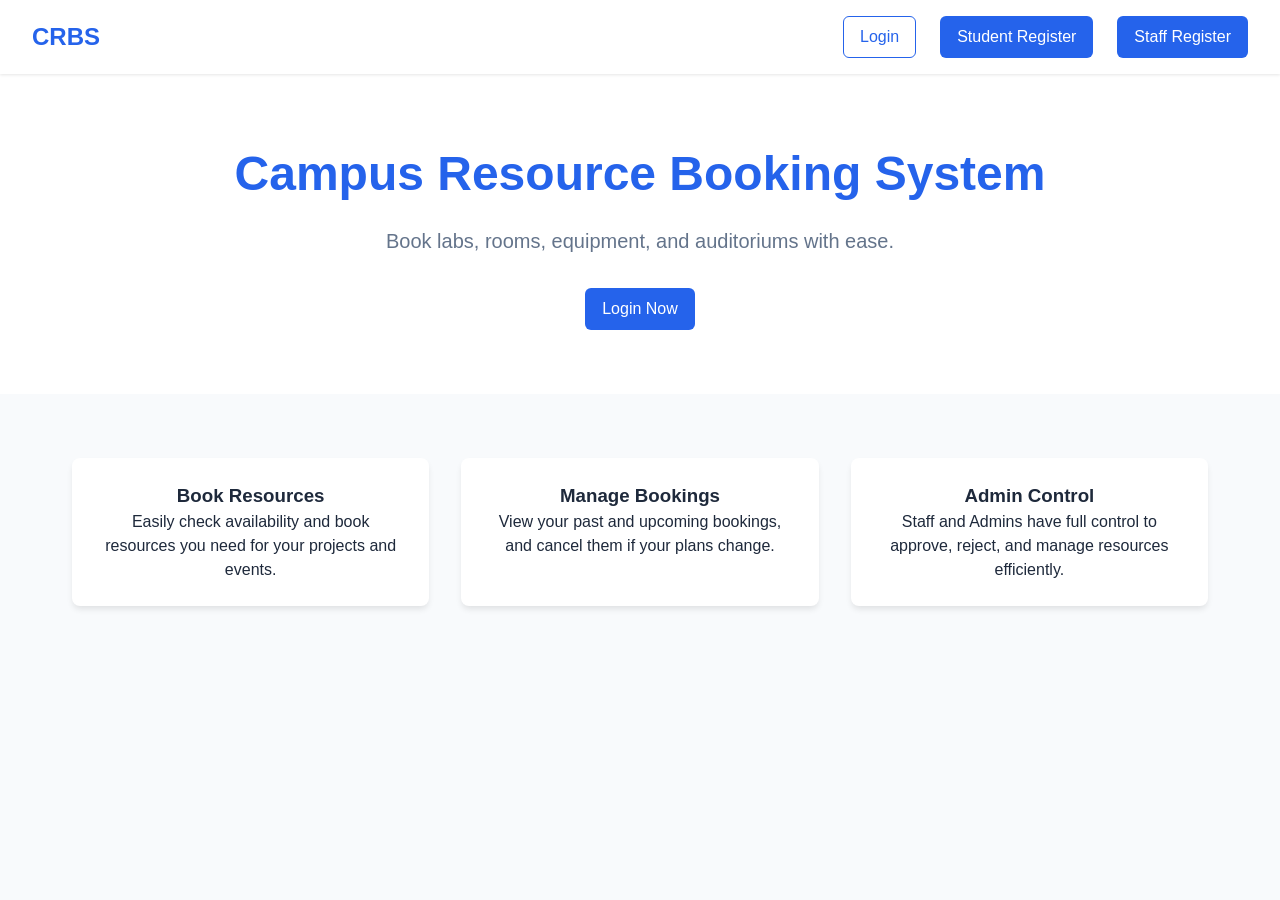
<file: frontend/index.html>
<!DOCTYPE html>
<html lang="en">
<head>
  <meta charset="UTF-8">
  <title>Campus Resource Booking System</title>
  <link rel="stylesheet" href="css/style.css">
</head>
<body>
  <nav class="navbar">
    <div class="logo">CRBS</div>
    <div class="nav-links">
      <a href="login.html" class="btn btn-outline">Login</a>
      <a href="register-student.html" class="btn btn-primary">Student Register</a>
      <a href="register-staff.html" class="btn btn-primary">Staff Register</a>
    </div>
  </nav>

  <section class="hero">
    <h1>Campus Resource Booking System</h1>
    <p>Book labs, rooms, equipment, and auditoriums with ease.</p>
    <div>
      <a href="login.html" class="btn btn-primary">Login Now</a>
    </div>
  </section>

  <section class="features">
    <div class="card text-center">
      <h3>Book Resources</h3>
      <p>Easily check availability and book resources you need for your projects and events.</p>
    </div>
    <div class="card text-center">
      <h3>Manage Bookings</h3>
      <p>View your past and upcoming bookings, and cancel them if your plans change.</p>
    </div>
    <div class="card text-center">
      <h3>Admin Control</h3>
      <p>Staff and Admins have full control to approve, reject, and manage resources efficiently.</p>
    </div>
  </section>

  <script src="js/api.js"></script>
  <script>
    if (getToken()) {
      const role = getRole();
      if (role === 'student') window.location.href = 'dashboard.html';
      else if (role === 'staff') window.location.href = 'staff.html';
      else if (role === 'admin') window.location.href = 'admin.html';
    }
  </script>
</body>
</html>
</file>
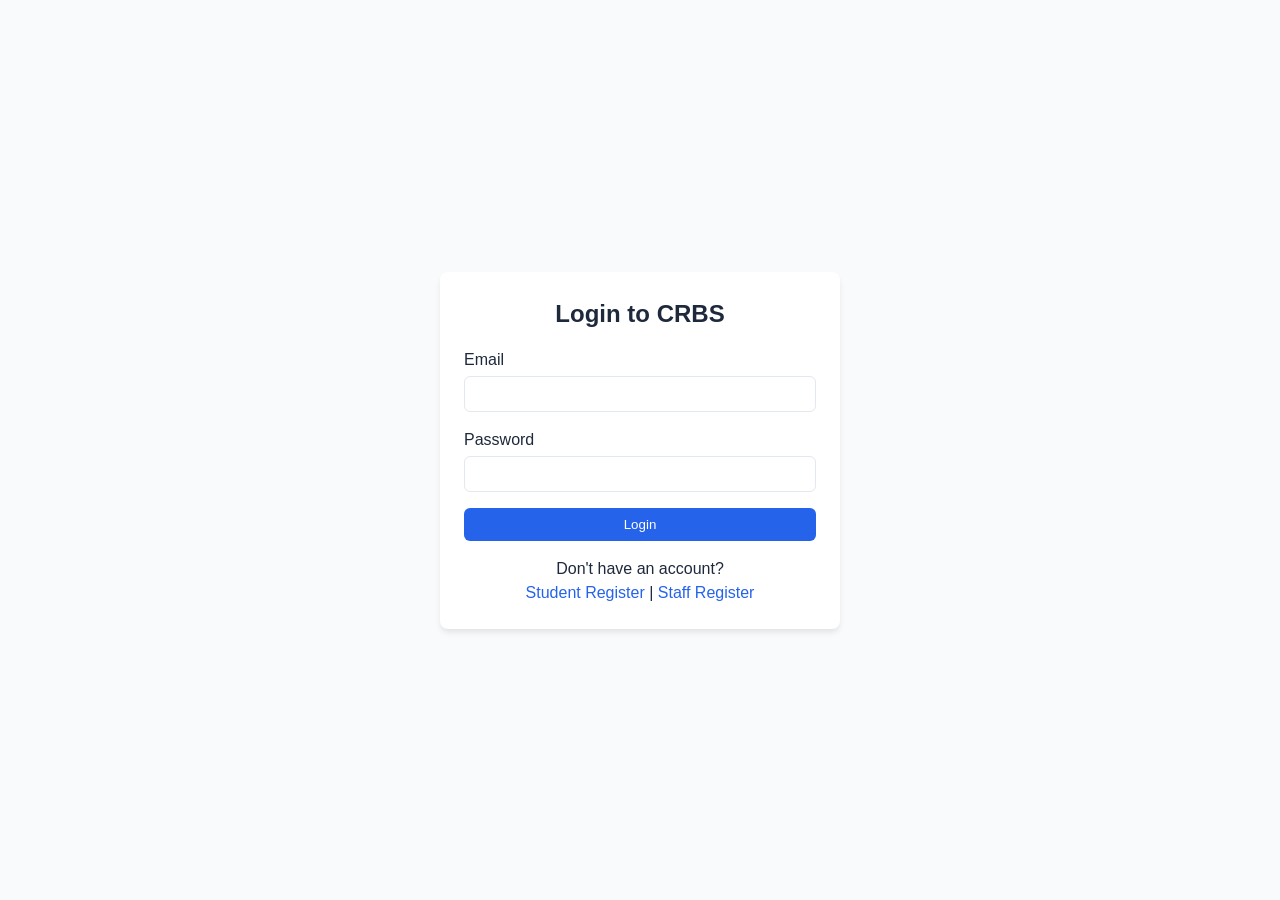
<file: frontend/admin.html>
<!DOCTYPE html>
<html lang="en">
<head>
  <meta charset="UTF-8">
  <title>Admin Dashboard - CRBS</title>
  <link rel="stylesheet" href="css/style.css">
</head>
<body>
  <div class="dashboard-layout">
    <div class="sidebar">
      <div class="sidebar-header">
        <h2>CRBS Admin</h2>
        <div id="user-info" class="muted mt-4" style="font-size: 0.875rem;"></div>
      </div>
      <ul class="sidebar-nav">
        <li><a href="#" data-target="overview-sec" class="active">Overview</a></li>
        <li><a href="#" data-target="approvals-sec">Pending Staff</a></li>
        <li><a href="#" data-target="bookings-sec">All Bookings</a></li>
        <li><a href="#" data-target="resources-sec">All Resources</a></li>
        <li><a href="#" data-target="users-sec">User Management</a></li>
        <li><a href="#" id="logout-btn">Logout</a></li>
      </ul>
    </div>
    
    <div class="main-content">
      
      <!-- Overview -->
      <div id="overview-sec" class="section active">
        <h2 class="mb-4">Overview</h2>
        <div class="stat-grid" id="admin-stats">
          <!-- Stats generated by JS -->
          <div class="spinner"></div>
        </div>
      </div>
      
      <!-- Pending Staff Approvals -->
      <div id="approvals-sec" class="section">
        <h2 class="mb-4">Pending Staff Approvals</h2>
        <div id="app-alert"></div>
        <div class="table-responsive">
          <table class="table" id="app-table">
            <thead>
              <tr>
                <th>Name</th>
                <th>Email</th>
                <th>Department</th>
                <th>Registered At</th>
                <th>Actions</th>
              </tr>
            </thead>
            <tbody></tbody>
          </table>
        </div>
      </div>
      
      <!-- All Bookings -->
      <div id="bookings-sec" class="section">
        <h2 class="mb-4">All Bookings</h2>
        <div id="bk-alert"></div>
        <div class="flex gap-2 mb-4">
          <select id="bk-filter-status" class="form-control" style="width: 200px;">
            <option value="">All Statuses</option>
            <option value="pending">Pending</option>
            <option value="approved">Approved</option>
            <option value="rejected">Rejected</option>
          </select>
        </div>
        <div class="table-responsive">
          <table class="table" id="bk-table">
            <thead>
              <tr>
                <th>User</th>
                <th>Resource</th>
                <th>Tier</th>
                <th>Date</th>
                <th>Time</th>
                <th>Status</th>
                <th>Actions</th>
              </tr>
            </thead>
            <tbody></tbody>
          </table>
        </div>
      </div>
      
      <!-- All Resources -->
      <div id="resources-sec" class="section">
        <div class="flex justify-between items-center mb-4">
          <h2>All Resources</h2>
          <button class="btn btn-primary" id="add-res-btn">Add Resource</button>
        </div>
        <div id="res-alert"></div>
        <div class="table-responsive">
          <table class="table" id="res-table">
            <thead>
              <tr>
                <th>Name</th>
                <th>Type</th>
                <th>Tier</th>
                <th>Location</th>
                <th>Capacity</th>
                <th>Available</th>
                <th>Actions</th>
              </tr>
            </thead>
            <tbody></tbody>
          </table>
        </div>
      </div>

      <!-- User Management -->
      <div id="users-sec" class="section">
        <h2 class="mb-4">User Management</h2>
        <div id="user-alert"></div>
        <div class="table-responsive">
          <table class="table" id="users-table">
            <thead>
              <tr>
                <th>Name</th>
                <th>Email</th>
                <th>Role</th>
                <th>Department/RegNo</th>
                <th>Status</th>
                <th>Actions</th>
              </tr>
            </thead>
            <tbody></tbody>
          </table>
        </div>
      </div>
      
    </div>
  </div>

  <!-- Resource Modal (Admin) -->
  <div class="modal-overlay" id="res-modal">
    <div class="modal">
      <button class="modal-close">&times;</button>
      <h3 id="res-modal-title" class="mb-4">Add Resource</h3>
      <form id="res-form">
        <input type="hidden" id="res-id">
        <div class="form-group">
          <label>Name</label>
          <input type="text" id="res-name" class="form-control" required>
        </div>
        <div class="form-group">
          <label>Type</label>
          <select id="res-type" class="form-control" required>
            <option value="Lab">Lab</option>
            <option value="Room">Room</option>
            <option value="Equipment">Equipment</option>
            <option value="Auditorium">Auditorium</option>
          </select>
        </div>
        <div class="form-group">
          <label>Tier</label>
          <select id="res-tier" class="form-control" required>
            <option value="standard">Standard</option>
            <option value="premium">Premium</option>
          </select>
        </div>
        <div class="form-group">
          <label>Location</label>
          <input type="text" id="res-location" class="form-control" required>
        </div>
        <div class="form-group">
          <label>Capacity</label>
          <input type="number" id="res-capacity" class="form-control" required min="1">
        </div>
        <div class="form-group">
          <label>Available</label>
          <input type="checkbox" id="res-available" checked>
        </div>
        <button type="submit" class="btn btn-primary btn-block mt-4" id="res-submit-btn">Save Resource</button>
      </form>
    </div>
  </div>

  <!-- Role Change Modal -->
  <div class="modal-overlay" id="role-modal">
    <div class="modal">
      <button class="modal-close">&times;</button>
      <h3 class="mb-4">Change User Role</h3>
      <form id="role-form">
        <input type="hidden" id="role-user-id">
        <div class="form-group">
          <label>Role</label>
          <select id="role-select" class="form-control">
            <option value="student">Student</option>
            <option value="staff">Staff</option>
            <option value="admin">Admin</option>
          </select>
        </div>
        <button type="submit" class="btn btn-primary btn-block mt-4" id="role-submit-btn">Update Role</button>
      </form>
    </div>
  </div>

  <script src="js/api.js"></script>
  <script src="js/admin.js"></script>
</body>
</html>
</file>
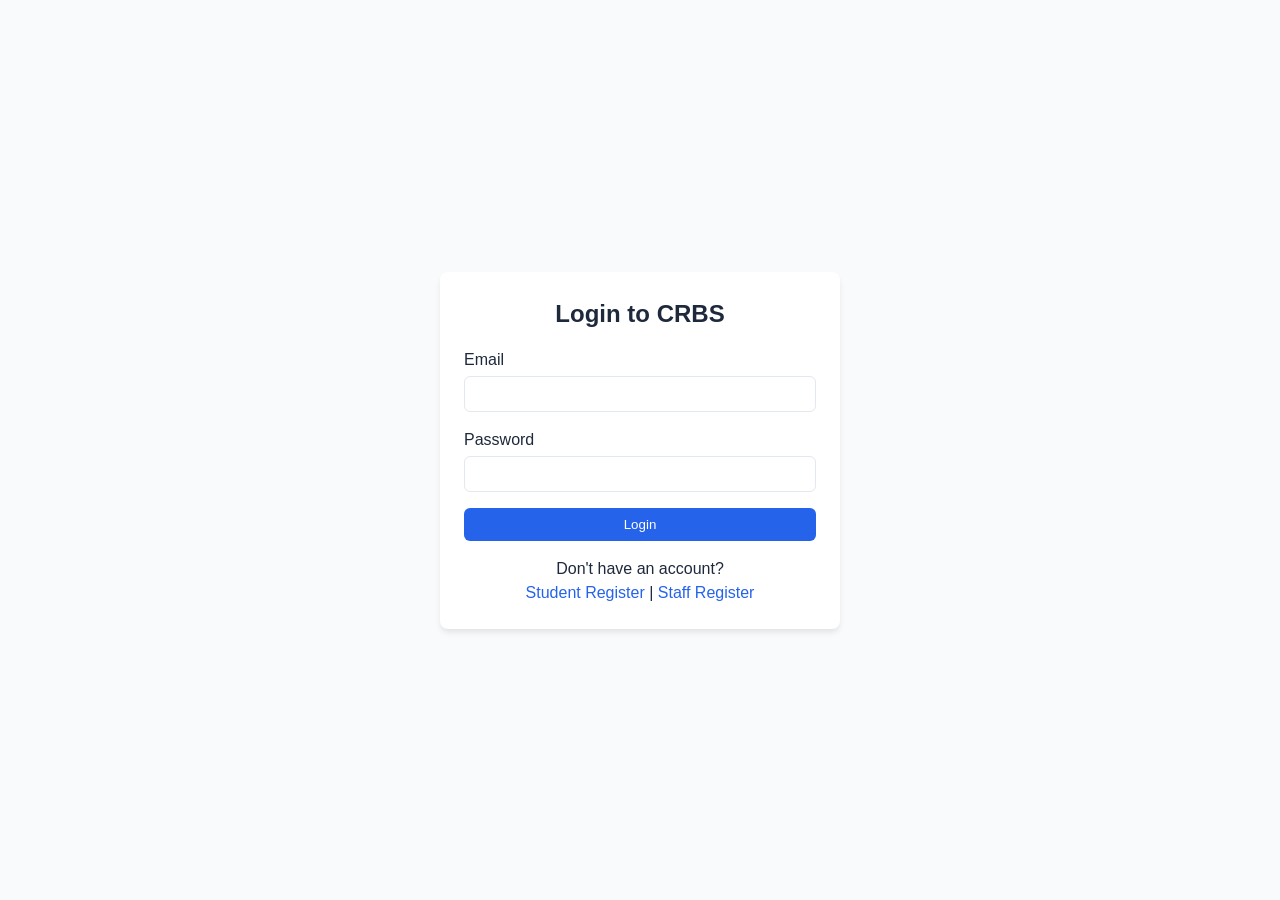
<file: frontend/dashboard.html>
<!DOCTYPE html>
<html lang="en">
<head>
  <meta charset="UTF-8">
  <title>Student Dashboard - CRBS</title>
  <link rel="stylesheet" href="css/style.css">
</head>
<body>
  <div class="dashboard-layout">
    <div class="sidebar">
      <div class="sidebar-header">
        <h2>CRBS</h2>
        <div id="user-info" class="muted mt-4" style="font-size: 0.875rem;"></div>
      </div>
      <ul class="sidebar-nav">
        <li><a href="#" data-target="browse-sec" class="active">Browse Resources</a></li>
        <li><a href="#" data-target="bookings-sec">My Bookings</a></li>
        <li><a href="#" data-target="new-booking-sec">New Booking</a></li>
        <li><a href="#" id="logout-btn">Logout</a></li>
      </ul>
    </div>
    
    <div class="main-content">
      <!-- Browse Resources -->
      <div id="browse-sec" class="section active">
        <h2 class="mb-4">Browse Resources</h2>
        <div class="flex gap-2 mb-4">
          <select id="filter-type" class="form-control" style="width: 200px;">
            <option value="">All Types</option>
            <option value="Lab">Lab</option>
            <option value="Room">Room</option>
            <option value="Equipment">Equipment</option>
            <option value="Auditorium">Auditorium</option>
          </select>
          <select id="filter-tier" class="form-control" style="width: 200px;">
            <option value="">All Tiers</option>
            <option value="standard">Standard</option>
            <option value="premium">Premium</option>
          </select>
        </div>
        <div id="resource-grid" class="resource-grid">
          <div class="spinner"></div> Loading...
        </div>
      </div>
      
      <!-- My Bookings -->
      <div id="bookings-sec" class="section">
        <h2 class="mb-4">My Bookings</h2>
        <div id="my-bookings-alert"></div>
        <div class="table-responsive">
          <table class="table" id="my-bookings-table">
            <thead>
              <tr>
                <th>Resource</th>
                <th>Date</th>
                <th>Time</th>
                <th>Type</th>
                <th>Status</th>
                <th>Actions</th>
              </tr>
            </thead>
            <tbody></tbody>
          </table>
        </div>
      </div>
      
      <!-- New Booking -->
      <div id="new-booking-sec" class="section">
        <h2 class="mb-4">New Booking</h2>
        <div id="new-booking-alert"></div>
        <div class="card" style="max-width: 600px;">
          <form id="new-booking-form">
            <div class="form-group">
              <label>Resource</label>
              <select id="nb-resource" class="form-control" required></select>
            </div>
            
            <div class="form-group">
              <label>Hackathon / Multi-day Event?</label>
              <input type="checkbox" id="nb-hackathon"> Yes
            </div>
            
            <div class="form-group" id="nb-event-group" style="display:none;">
              <label>Event Name</label>
              <input type="text" id="nb-event-name" class="form-control">
            </div>
            
            <div class="flex gap-2">
              <div class="form-group" style="flex:1;">
                <label>Start Date</label>
                <input type="date" id="nb-start-date" class="form-control" required>
              </div>
              <div class="form-group" style="flex:1;">
                <label>End Date</label>
                <input type="date" id="nb-end-date" class="form-control" required>
              </div>
            </div>
            
            <div class="flex gap-2">
              <div class="form-group" style="flex:1;">
                <label>Start Slot</label>
                <select id="nb-start-slot" class="form-control" required></select>
              </div>
              <div class="form-group" style="flex:1;">
                <label>End Slot</label>
                <select id="nb-end-slot" class="form-control" required></select>
              </div>
            </div>
            
            <button type="submit" class="btn btn-primary" id="nb-submit-btn">Submit Booking</button>
          </form>
        </div>
      </div>
      
    </div>
  </div>

  <!-- Availability Checker Modal -->
  <div class="modal-overlay" id="avail-modal">
    <div class="modal">
      <button class="modal-close">&times;</button>
      <h3 id="avail-resource-name" class="mb-4">Resource Name</h3>
      <div class="form-group">
        <label>Select Date</label>
        <input type="date" id="avail-date" class="form-control">
      </div>
      <div id="avail-loading" style="display:none;"><div class="spinner"></div></div>
      <div class="slot-grid" id="avail-slots"></div>
      <button class="btn btn-primary btn-block mt-4" id="avail-book-btn" style="display:none;">Book Selected Slots</button>
    </div>
  </div>

  <script src="js/api.js"></script>
  <script src="js/dashboard.js"></script>
</body>
</html>
</file>
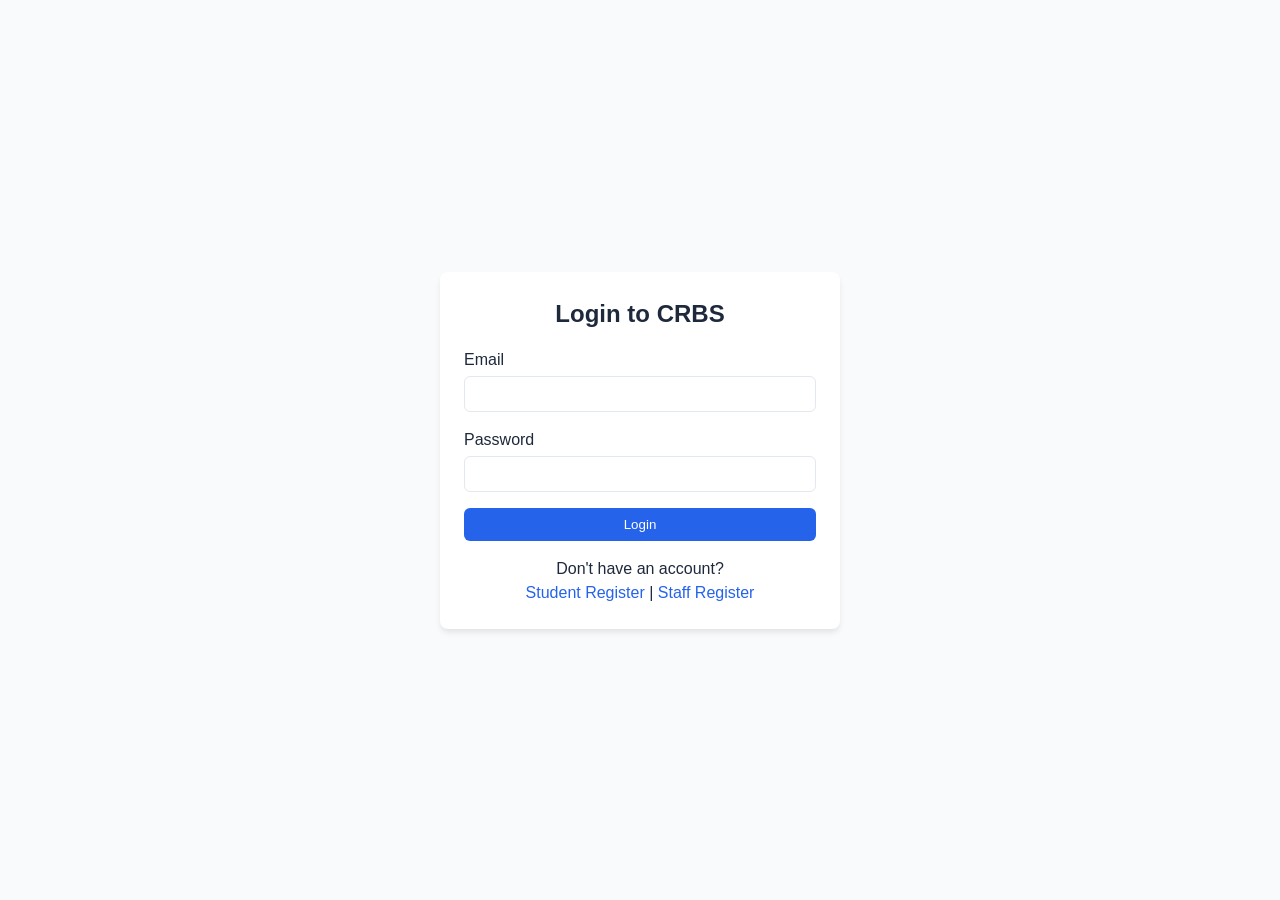
<file: frontend/login.html>
<!DOCTYPE html>
<html lang="en">
<head>
  <meta charset="UTF-8">
  <title>Login - CRBS</title>
  <link rel="stylesheet" href="css/style.css">
</head>
<body>
  <div class="auth-container">
    <div class="card auth-card">
      <h2 class="text-center mb-4">Login to CRBS</h2>
      <div id="login-alert"></div>
      <form id="login-form">
        <div class="form-group">
          <label>Email</label>
          <input type="email" id="email" class="form-control" required>
        </div>
        <div class="form-group">
          <label>Password</label>
          <input type="password" id="password" class="form-control" required>
        </div>
        <button type="submit" class="btn btn-primary btn-block mt-4" id="login-btn">Login</button>
      </form>
      <div class="text-center mt-4">
        <p>Don't have an account?</p>
        <div class="mt-2">
          <a href="register-student.html">Student Register</a> | <a href="register-staff.html">Staff Register</a>
        </div>
      </div>
    </div>
  </div>
  <script src="js/api.js"></script>
  <script src="js/auth.js"></script>
</body>
</html>
</file>
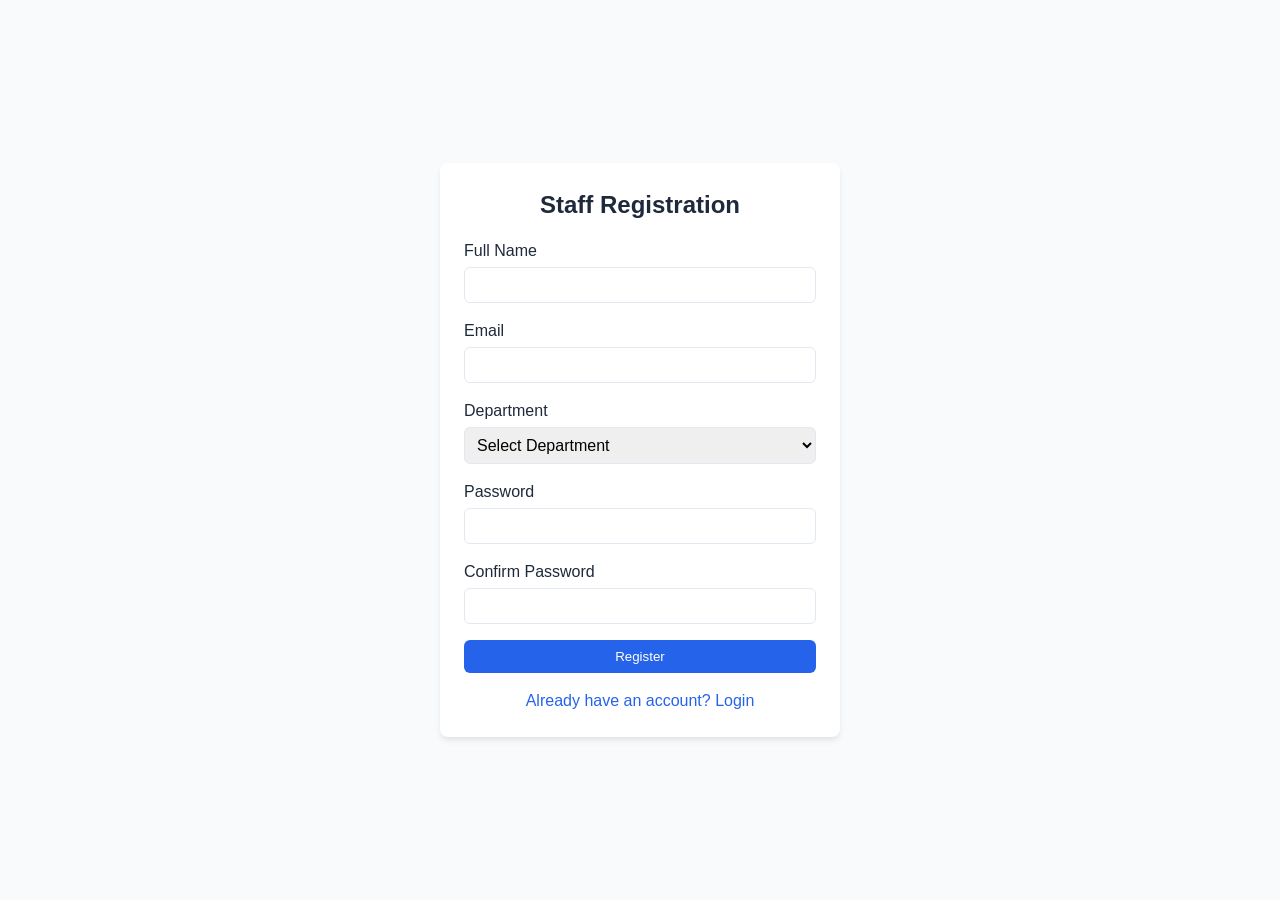
<file: frontend/register-staff.html>
<!DOCTYPE html>
<html lang="en">
<head>
  <meta charset="UTF-8">
  <title>Staff Register - CRBS</title>
  <link rel="stylesheet" href="css/style.css">
</head>
<body>
  <div class="auth-container">
    <div class="card auth-card">
      <h2 class="text-center mb-4">Staff Registration</h2>
      <div id="register-alert"></div>
      <form id="register-staff-form">
        <div class="form-group">
          <label>Full Name</label>
          <input type="text" id="name" class="form-control" required>
        </div>
        <div class="form-group">
          <label>Email</label>
          <input type="email" id="email" class="form-control" required>
        </div>
        <div class="form-group">
          <label>Department</label>
          <select id="department" class="form-control" required>
            <option value="">Select Department</option>
            <option value="CSE">CSE</option>
            <option value="ECE">ECE</option>
            <option value="EEE">EEE</option>
            <option value="MEE">MEE</option>
            <option value="INT">INT</option>
            <option value="CIV">CIV</option>
            <option value="CHE">CHE</option>
            <option value="AER">AER</option>
            <option value="BIO">BIO</option>
            <option value="MBA">MBA</option>
            <option value="MCA">MCA</option>
          </select>
        </div>
        <div class="form-group">
          <label>Password</label>
          <input type="password" id="password" class="form-control" minlength="8" required>
        </div>
        <div class="form-group">
          <label>Confirm Password</label>
          <input type="password" id="confirm_password" class="form-control" minlength="8" required>
        </div>
        <button type="submit" class="btn btn-primary btn-block mt-4" id="register-btn">Register</button>
      </form>
      <div class="text-center mt-4">
        <a href="login.html">Already have an account? Login</a>
      </div>
    </div>
  </div>
  <script src="js/api.js"></script>
  <script src="js/auth.js"></script>
</body>
</html>
</file>
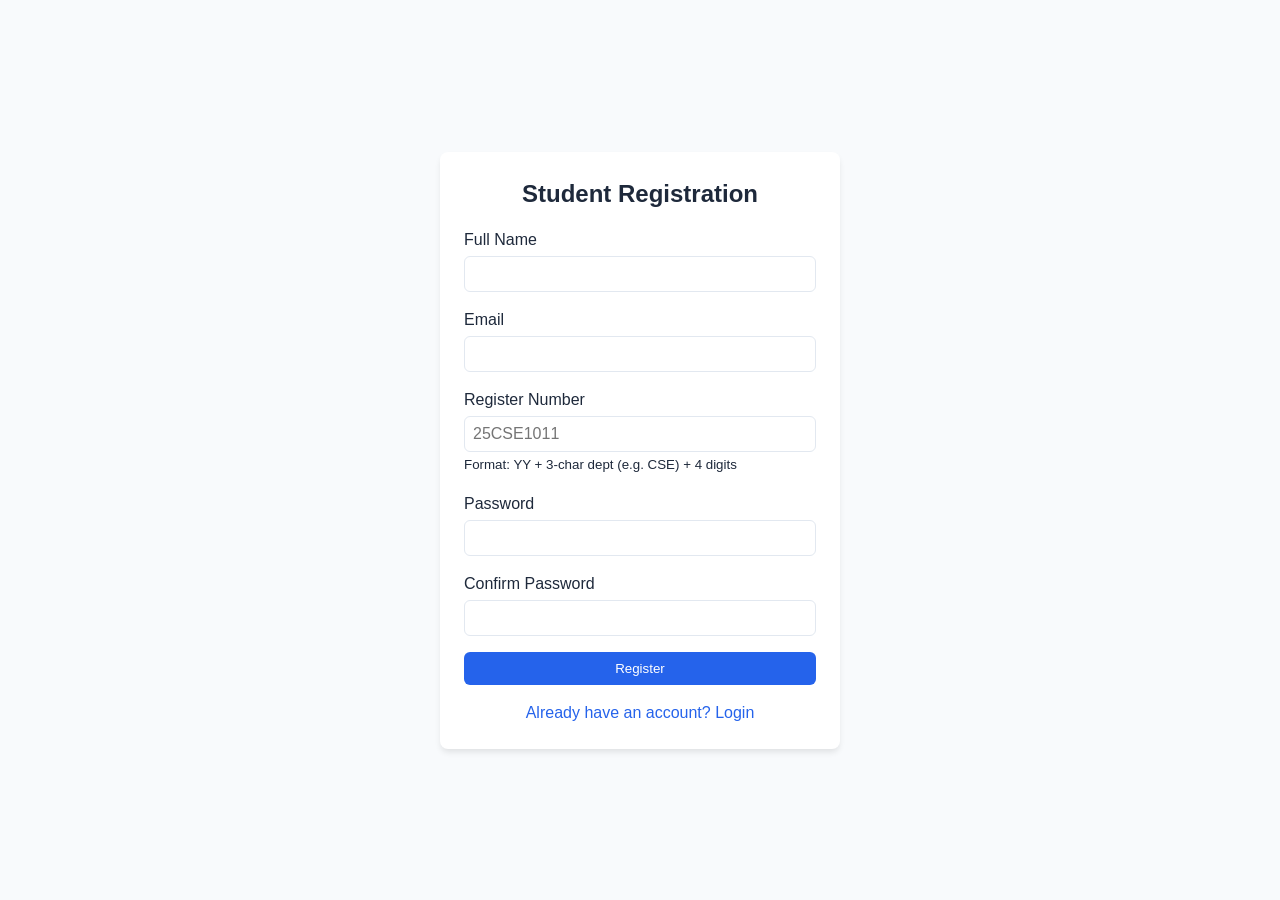
<file: frontend/register-student.html>
<!DOCTYPE html>
<html lang="en">
<head>
  <meta charset="UTF-8">
  <title>Student Register - CRBS</title>
  <link rel="stylesheet" href="css/style.css">
</head>
<body>
  <div class="auth-container">
    <div class="card auth-card">
      <h2 class="text-center mb-4">Student Registration</h2>
      <div id="register-alert"></div>
      <form id="register-student-form">
        <div class="form-group">
          <label>Full Name</label>
          <input type="text" id="name" class="form-control" required>
        </div>
        <div class="form-group">
          <label>Email</label>
          <input type="email" id="email" class="form-control" required>
        </div>
        <div class="form-group">
          <label>Register Number</label>
          <input type="text" id="reg_no" class="form-control" placeholder="25CSE1011" required>
          <small id="reg-hint" class="muted">Format: YY + 3-char dept (e.g. CSE) + 4 digits</small>
        </div>
        <div class="form-group">
          <label>Password</label>
          <input type="password" id="password" class="form-control" minlength="8" required>
        </div>
        <div class="form-group">
          <label>Confirm Password</label>
          <input type="password" id="confirm_password" class="form-control" minlength="8" required>
        </div>
        <button type="submit" class="btn btn-primary btn-block mt-4" id="register-btn">Register</button>
      </form>
      <div class="text-center mt-4">
        <a href="login.html">Already have an account? Login</a>
      </div>
    </div>
  </div>
  <script src="js/api.js"></script>
  <script src="js/auth.js"></script>
</body>
</html>
</file>
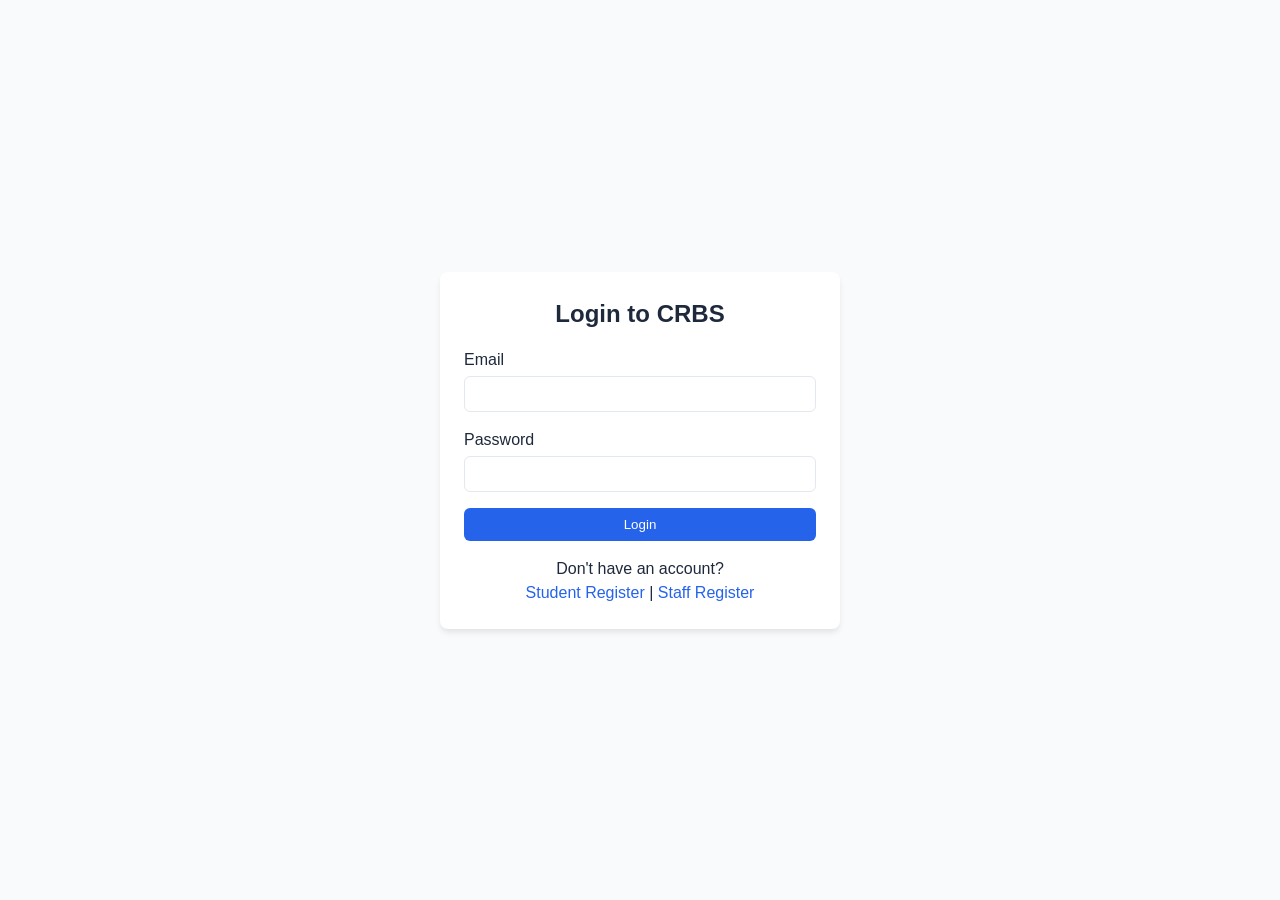
<file: frontend/staff.html>
<!DOCTYPE html>
<html lang="en">
<head>
  <meta charset="UTF-8">
  <title>Staff Dashboard - CRBS</title>
  <link rel="stylesheet" href="css/style.css">
</head>
<body>
  <div class="dashboard-layout">
    <div class="sidebar">
      <div class="sidebar-header">
        <h2>CRBS Staff</h2>
        <div id="user-info" class="muted mt-4" style="font-size: 0.875rem;"></div>
      </div>
      <ul class="sidebar-nav">
        <li><a href="#" data-target="queue-sec" class="active">Booking Queue</a></li>
        <li><a href="#" data-target="resources-sec">Manage Resources</a></li>
        <li><a href="#" id="logout-btn">Logout</a></li>
      </ul>
    </div>
    
    <div class="main-content">
      
      <!-- Booking Queue -->
      <div id="queue-sec" class="section active">
        <h2 class="mb-4">Booking Queue (Standard Resources)</h2>
        <div id="queue-alert"></div>
        <div class="mb-4">
          <select id="queue-filter" class="form-control" style="width: 200px;">
            <option value="pending">Pending</option>
            <option value="approved">Approved</option>
            <option value="rejected">Rejected</option>
            <option value="">All</option>
          </select>
        </div>
        <div class="table-responsive">
          <table class="table" id="queue-table">
            <thead>
              <tr>
                <th>Student</th>
                <th>Resource</th>
                <th>Date</th>
                <th>Time</th>
                <th>Status</th>
                <th>Actions</th>
              </tr>
            </thead>
            <tbody></tbody>
          </table>
        </div>
      </div>
      
      <!-- Manage Resources -->
      <div id="resources-sec" class="section">
        <div class="flex justify-between items-center mb-4">
          <h2>Manage Resources</h2>
          <button class="btn btn-primary" id="add-res-btn">Add Resource</button>
        </div>
        <div id="res-alert"></div>
        <div class="table-responsive">
          <table class="table" id="res-table">
            <thead>
              <tr>
                <th>Name</th>
                <th>Type</th>
                <th>Location</th>
                <th>Capacity</th>
                <th>Available</th>
                <th>Actions</th>
              </tr>
            </thead>
            <tbody></tbody>
          </table>
        </div>
      </div>
      
    </div>
  </div>

  <!-- Resource Modal -->
  <div class="modal-overlay" id="res-modal">
    <div class="modal">
      <button class="modal-close">&times;</button>
      <h3 id="res-modal-title" class="mb-4">Add Resource</h3>
      <form id="res-form">
        <input type="hidden" id="res-id">
        <div class="form-group">
          <label>Name</label>
          <input type="text" id="res-name" class="form-control" required>
        </div>
        <div class="form-group">
          <label>Type</label>
          <select id="res-type" class="form-control" required>
            <option value="Lab">Lab</option>
            <option value="Room">Room</option>
            <option value="Equipment">Equipment</option>
          </select>
        </div>
        <div class="form-group">
          <label>Location</label>
          <input type="text" id="res-location" class="form-control" required>
        </div>
        <div class="form-group">
          <label>Capacity</label>
          <input type="number" id="res-capacity" class="form-control" required min="1">
        </div>
        <div class="form-group">
          <label>Available</label>
          <input type="checkbox" id="res-available" checked>
        </div>
        <button type="submit" class="btn btn-primary btn-block mt-4" id="res-submit-btn">Save Resource</button>
      </form>
    </div>
  </div>

  <script src="js/api.js"></script>
  <script src="js/staff.js"></script>
</body>
</html>
</file>
<file: frontend/css/style.css>
:root {
  --primary: #2563EB;
  --success: #16A34A;
  --warning: #D97706;
  --danger: #DC2626;
  --background: #F8FAFC;
  --card-bg: #FFFFFF;
  --text: #1E293B;
  --muted: #64748B;
  --border: #E2E8F0;
}

* {
  box-sizing: border-box;
  margin: 0;
  padding: 0;
}

body {
  font-family: 'Inter', -apple-system, BlinkMacSystemFont, sans-serif;
  background-color: var(--background);
  color: var(--text);
  line-height: 1.5;
}

a {
  text-decoration: none;
  color: var(--primary);
}

/* Navbar */
.navbar {
  display: flex;
  justify-content: space-between;
  align-items: center;
  padding: 1rem 2rem;
  background-color: var(--card-bg);
  box-shadow: 0 1px 3px rgba(0,0,0,0.1);
  position: sticky;
  top: 0;
  z-index: 100;
}

.navbar .logo {
  font-size: 1.5rem;
  font-weight: bold;
  color: var(--primary);
}

.nav-links {
  display: flex;
  gap: 1.5rem;
}

/* Buttons */
.btn {
  display: inline-block;
  padding: 0.5rem 1rem;
  border-radius: 0.375rem;
  font-weight: 500;
  cursor: pointer;
  border: 1px solid transparent;
  transition: all 0.2s;
  text-align: center;
}
.btn:disabled {
  opacity: 0.6;
  cursor: not-allowed;
}
.btn-primary {
  background-color: var(--primary);
  color: white;
}
.btn-primary:hover { background-color: #1d4ed8; }
.btn-success {
  background-color: var(--success);
  color: white;
}
.btn-danger {
  background-color: var(--danger);
  color: white;
}
.btn-warning {
  background-color: var(--warning);
  color: white;
}
.btn-outline {
  background-color: transparent;
  border-color: var(--primary);
  color: var(--primary);
}
.btn-outline:hover {
  background-color: var(--primary);
  color: white;
}
.btn-block {
  display: block;
  width: 100%;
}

/* Cards */
.card {
  background-color: var(--card-bg);
  border-radius: 0.5rem;
  padding: 1.5rem;
  box-shadow: 0 4px 6px -1px rgba(0,0,0,0.1);
}

/* Badges */
.badge {
  padding: 0.25rem 0.5rem;
  border-radius: 9999px;
  font-size: 0.75rem;
  font-weight: 600;
  display: inline-block;
}
.badge-pending { background-color: #FEF3C7; color: var(--warning); }
.badge-approved { background-color: #DCFCE7; color: var(--success); }
.badge-rejected { background-color: #FEE2E2; color: var(--danger); }
.badge-cancelled { background-color: #F1F5F9; color: var(--muted); }
.badge-standard { background-color: #E0E7FF; color: var(--primary); }
.badge-premium { background-color: #FCE7F3; color: #DB2777; }

/* Forms */
.form-group {
  margin-bottom: 1rem;
}
label {
  display: block;
  margin-bottom: 0.25rem;
  font-weight: 500;
  color: var(--text);
}
.form-control {
  width: 100%;
  padding: 0.5rem;
  border: 1px solid var(--border);
  border-radius: 0.375rem;
  font-family: inherit;
  font-size: 1rem;
}
.form-control:focus {
  outline: none;
  border-color: var(--primary);
  box-shadow: 0 0 0 3px rgba(37,99,235,0.1);
}

/* Tables */
.table-responsive {
  overflow-x: auto;
}
.table {
  width: 100%;
  border-collapse: collapse;
}
.table th, .table td {
  padding: 0.75rem 1rem;
  text-align: left;
  border-bottom: 1px solid var(--border);
}
.table th {
  background-color: #F1F5F9;
  font-weight: 600;
}
.table tr:hover {
  background-color: #F8FAFC;
}

/* Layout */
.dashboard-layout {
  display: flex;
  min-height: 100vh;
}
.sidebar {
  width: 250px;
  background-color: var(--card-bg);
  border-right: 1px solid var(--border);
  padding: 1.5rem 0;
  display: flex;
  flex-direction: column;
}
.sidebar-header {
  padding: 0 1.5rem 1.5rem;
  border-bottom: 1px solid var(--border);
  margin-bottom: 1rem;
}
.sidebar-nav {
  list-style: none;
}
.sidebar-nav li a {
  display: block;
  padding: 0.75rem 1.5rem;
  color: var(--text);
  font-weight: 500;
}
.sidebar-nav li a:hover, .sidebar-nav li a.active {
  background-color: #EFF6FF;
  color: var(--primary);
  border-right: 3px solid var(--primary);
}
.main-content {
  flex: 1;
  padding: 2rem;
  overflow-y: auto;
}
.section {
  display: none;
  animation: fadeIn 0.3s ease;
}
.section.active {
  display: block;
}

/* Modal */
.modal-overlay {
  position: fixed;
  top: 0; left: 0; right: 0; bottom: 0;
  background-color: rgba(0,0,0,0.5);
  display: none;
  align-items: center;
  justify-content: center;
  z-index: 1000;
  animation: fadeIn 0.2s;
}
.modal-overlay.active {
  display: flex;
}
.modal {
  background-color: var(--card-bg);
  border-radius: 0.5rem;
  padding: 2rem;
  width: 90%;
  max-width: 500px;
  max-height: 90vh;
  overflow-y: auto;
  position: relative;
}
.modal-close {
  position: absolute;
  top: 1rem;
  right: 1rem;
  background: none;
  border: none;
  font-size: 1.5rem;
  cursor: pointer;
  color: var(--muted);
}
.modal-close:hover { color: var(--text); }

/* Slot Grid */
.slot-grid {
  display: grid;
  grid-template-columns: repeat(auto-fill, minmax(80px, 1fr));
  gap: 0.5rem;
  margin-top: 1rem;
}
.slot {
  padding: 0.5rem;
  text-align: center;
  border: 2px solid var(--border);
  border-radius: 0.25rem;
  cursor: pointer;
  font-size: 0.875rem;
  user-select: none;
  transition: all 0.2s;
}
.slot.available {
  border-color: var(--success);
  color: var(--success);
}
.slot.booked {
  background-color: var(--danger);
  border-color: var(--danger);
  color: white;
  cursor: not-allowed;
}
.slot.selected {
  background-color: var(--primary);
  border-color: var(--primary);
  color: white;
}

/* Alerts */
.alert-container {
  margin-bottom: 1rem;
}
.alert {
  padding: 1rem;
  border-radius: 0.375rem;
  margin-bottom: 1rem;
  animation: slideIn 0.3s ease;
}
.alert-success { background-color: #DCFCE7; color: var(--success); border: 1px solid #BBF7D0; }
.alert-error { background-color: #FEE2E2; color: var(--danger); border: 1px solid #FECACA; }
.alert-info { background-color: #EFF6FF; color: var(--primary); border: 1px solid #BFDBFE; }

/* Resource Cards */
.resource-grid {
  display: grid;
  grid-template-columns: repeat(auto-fill, minmax(280px, 1fr));
  gap: 1.5rem;
}
.resource-card {
  border: 1px solid var(--border);
  border-radius: 0.5rem;
  padding: 1rem;
  background: white;
  transition: transform 0.2s, box-shadow 0.2s;
}
.resource-card:hover {
  transform: translateY(-2px);
  box-shadow: 0 4px 6px rgba(0,0,0,0.1);
}

/* Stat Cards */
.stat-grid {
  display: grid;
  grid-template-columns: repeat(auto-fit, minmax(200px, 1fr));
  gap: 1.5rem;
  margin-bottom: 2rem;
}
.stat-card {
  background: white;
  padding: 1.5rem;
  border-radius: 0.5rem;
  box-shadow: 0 2px 4px rgba(0,0,0,0.05);
  border-left: 4px solid var(--primary);
}
.stat-value {
  font-size: 2rem;
  font-weight: bold;
  margin-top: 0.5rem;
}

/* Animations */
@keyframes fadeIn { from { opacity: 0; } to { opacity: 1; } }
@keyframes slideIn { from { transform: translateY(-10px); opacity: 0; } to { transform: translateY(0); opacity: 1; } }

/* Spinner */
.spinner {
  border: 3px solid rgba(0,0,0,0.1);
  width: 24px;
  height: 24px;
  border-radius: 50%;
  border-left-color: var(--primary);
  animation: spin 1s linear infinite;
  display: inline-block;
}
@keyframes spin { 0% { transform: rotate(0deg); } 100% { transform: rotate(360deg); } }

/* Centered Layouts (Auth) */
.auth-container {
  min-height: 100vh;
  display: flex;
  align-items: center;
  justify-content: center;
  padding: 2rem;
}
.auth-card {
  width: 100%;
  max-width: 400px;
}

/* Hero */
.hero {
  text-align: center;
  padding: 4rem 2rem;
  background-color: white;
}
.hero h1 { font-size: 3rem; margin-bottom: 1rem; color: var(--primary); }
.hero p { font-size: 1.25rem; color: var(--muted); margin-bottom: 2rem; }

.features {
  padding: 4rem 2rem;
  display: grid;
  grid-template-columns: repeat(auto-fit, minmax(250px, 1fr));
  gap: 2rem;
  max-width: 1200px;
  margin: 0 auto;
}

.text-center { text-align: center; }
.mt-4 { margin-top: 1rem; }
.mb-4 { margin-bottom: 1rem; }
.flex { display: flex; }
.justify-between { justify-content: space-between; }
.items-center { align-items: center; }
.gap-2 { gap: 0.5rem; }
</file>
